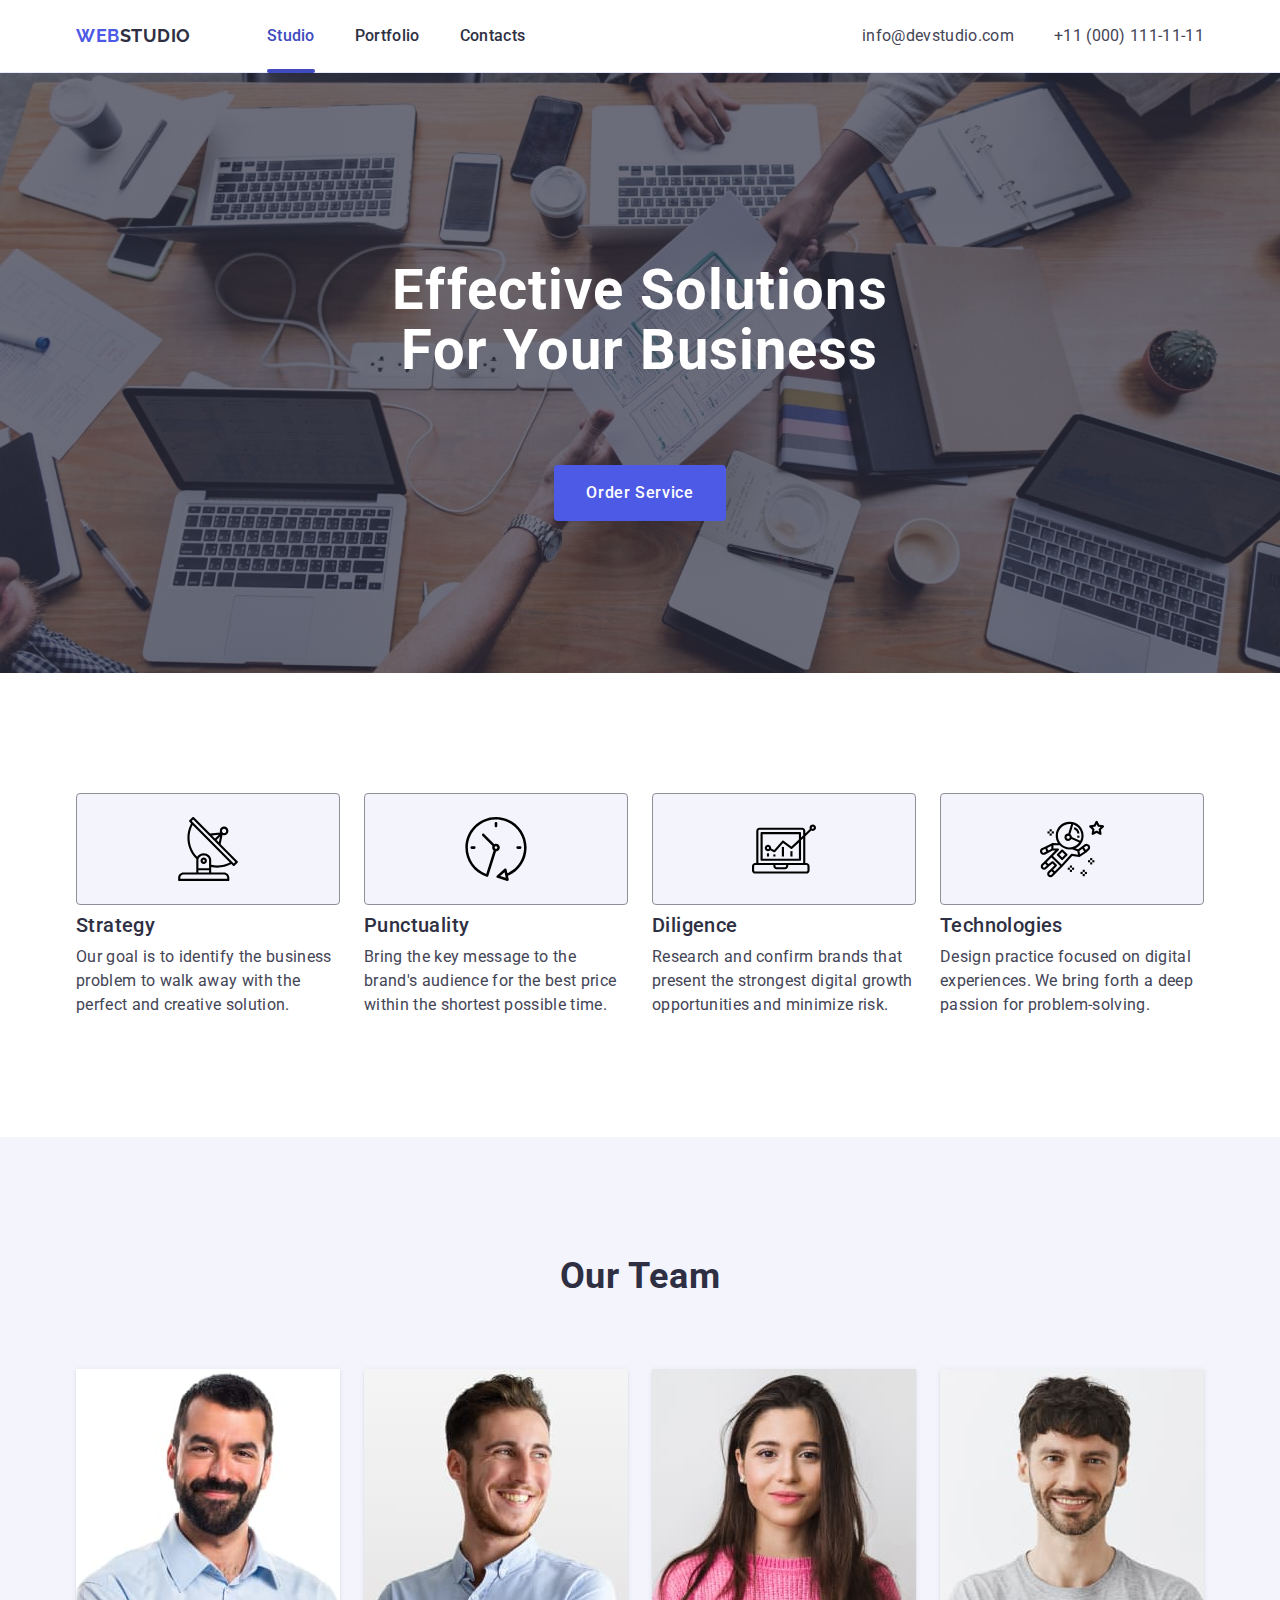
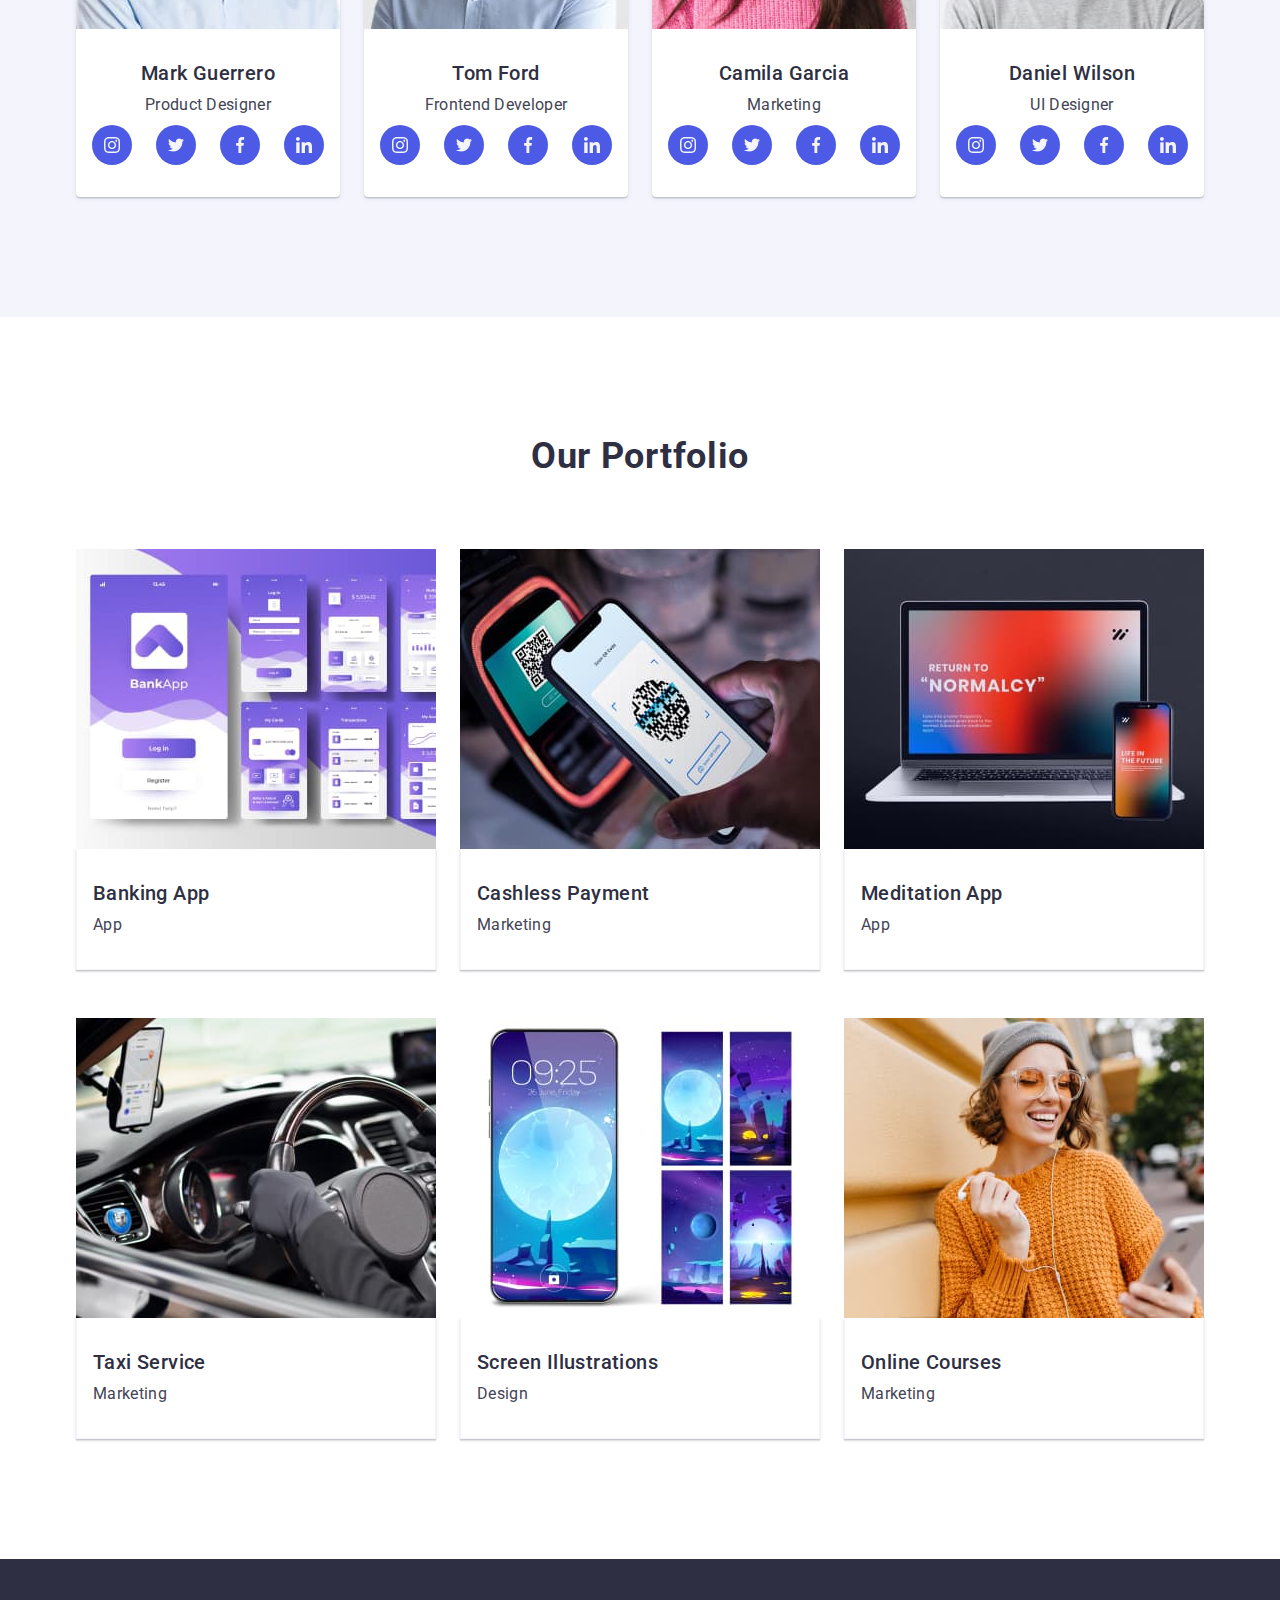
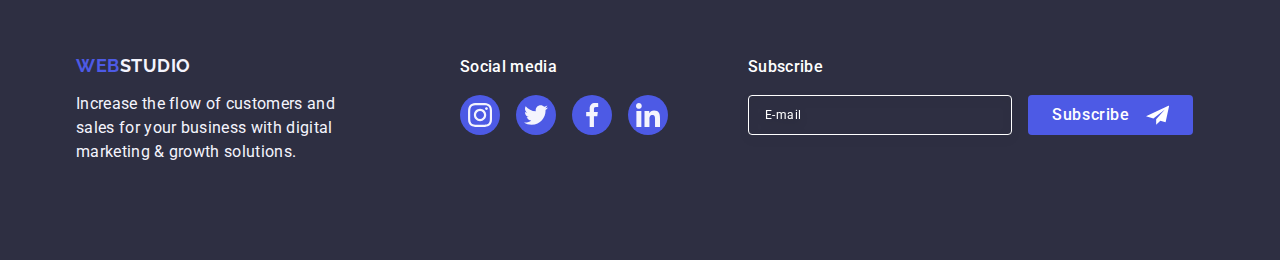
<file: index.html>
<!DOCTYPE html>
<html lang="en">

<head>
  <meta charset="UTF-8" />
  <meta name="viewport" content="width=device-width, initial-scale=1.0" />
  <link rel="stylesheet"
    href="https://cdnjs.cloudflare.com/ajax/libs/modern-normalize/2.0.0/modern-normalize.min.css" />
  <link rel="preconnect" href="https://fonts.googleapis.com">
  <link rel="preconnect" href="https://fonts.gstatic.com" crossorigin>
  <link href="https://fonts.googleapis.com/css2?family=Raleway:wght@700&family=Roboto:wght@400;500;700&display=swap"
    rel="stylesheet">
  <link rel="stylesheet" href="./css/styles.css" />

  <title>WebStudio</title>

</head>
<!-- Main page -->

<body>
  <!--Page header-->

  <header class="page-header">

    <div class="container container-style">

      <nav class="navigation ">

        <a class="logo" href="./index.html">Web<span class="logo-studio">Studio</span> </a>

        <ul class="menu list">
          <li class="menu-item ">
            <a href="./index.html" class="menu-link studio">Studio</a>
          </li>
          <li class="menu-item">
            <a href="#portfolio" class="menu-link ">Portfolio</a>
          </li>
          <li class="menu-item">
            <a href="#contacts" class="menu-link">Contacts</a>
          </li>
        </ul>
      </nav>
      <button title="open menu" class="burger-btn" type="button" data-modal-open-menu>
        <svg class="burger-btn-icon" width="24" height="24">
          <use href="./images/icons.svg#burger"></use>
        </svg>
      </button>

      <address class="menu-adress-header">
        <ul class="menu-adress-item list">
          <li class="menu-adress-link">
            <a class="menu-adress-description" href="mailto:info@devstudio.com">info@devstudio.com</a>
          </li>
          <li class="menu-adress-link">
            <a class="menu-adress-description" href="tel:+110001111111">+11 (000) 111-11-11</a>
          </li>
        </ul>
      </address>

    </div>

  </header>

  <main>
    <!--Hero section-->
    <section class="hero">
      <div class="container">
        <h1 class="main-title main-title-header">
          effective solutions
          for your business
        </h1>
        <button class="btn-order" type="button" data-modal-open> Order Service </button>
      </div>
    </section>

    <!--Section 1-->
    <section class="feature-section">
      <div class="container">
        <h2 class="visually-hidden">Feature</h2>
        <ul class="feature-item list">
          <li class="feature-item-list ">

            <div class="feauture-container-icon">
              <svg class="feature-icon" width="64" height="64" aria-label="strategy icon">
                <use href="./images/icons.svg#antenna"> </use>
              </svg>
            </div>
            <h3 class="feature-header">
              Strategy
            </h3>
            <p class="feature-text">
              Our goal is to identify the business
              problem to walk away with the perfect and creative solution.
            </p>
          </li>
          <li class="feature-item-list">

            <div class="feauture-container-icon">
              <svg class="feature-icon" width="64" height="64" aria-label="strategy icon">
                <use href="./images/icons.svg#clock"> </use>
              </svg>
            </div>
            <h3 class="feature-header ">
              Punctuality
            </h3>
            <p class="feature-text">
              Bring the key message to the brand's audience for the best price within the shortest
              possible
              time.
            </p>
          </li>
          <li class="feature-item-list">

            <div class="feauture-container-icon"><svg class="feature-icon" width="64" height="64"
                aria-label="strategy icon">
                <use href="./images/icons.svg#diagram"> </use>
              </svg></div>

            <h3 class="feature-header">
              Diligence
            </h3>
            <p class="feature-text">
              Research and confirm brands that present the strongest digital growth opportunities and
              minimize
              risk.
            </p>
          </li>
          <li class="feature-item-list">

            <div class="feauture-container-icon">
              <svg class="feature-icon" width="64" height="64" aria-label="strategy icon">
                <use href="./images/icons.svg#astronaut"> </use>
              </svg>
            </div>

            <h3 class="feature-header">
              Technologies
            </h3>
            <p class="feature-text">
              Design practice focused on digital experiences. We bring forth a deep passion for
              problem-solving.
            </p>
          </li>
        </ul>
      </div>
    </section>
    <!--Section 2-->
    <section class="light-bg">
      <div class="container">
        <h2 class="team-header">Our Team</h2>

        <ul class="team-item">
          <li class="team-item-list">
            <img srcset="./images/mark_guerro.jpg 1x, 
                        ./images/mark_guerro@2x.jpg 2x
                        " scr="./images/mark_guerro.jpg" alt="Mark photo" width="264" height="260">
            <div class="team-container">
              <h3 class="team-name">
                Mark Guerrero
              </h3>
              <p class="team-decription">
                Product Designer
              </p>
              <ul class="contact-icon">
                <li class="social-icon">
                  <a href="#" class="social-icon-item">
                    <svg class="social-icon-svg" width="16" height="16">
                      <use href="./images/icons.svg#instagram"></use>
                    </svg>
                  </a>
                </li>
                <li class="social-icon">
                  <a href="#" class="social-icon-item">
                    <svg class="social-icon-svg" width="16" height="16">
                      <use href="./images/icons.svg#twitter"></use>
                    </svg>
                  </a>
                </li>
                <li class="social-icon">
                  <a href="#" class="social-icon-item">
                    <svg class="social-icon-svg" width="16" height="16">
                      <use href="./images/icons.svg#facebook"></use>
                    </svg>
                  </a>
                </li>
                <li class="social-icon">
                  <a href="#" class="social-icon-item">
                    <svg class="social-icon-svg" width="16" height="16">
                      <use href="./images/icons.svg#linkedin"></use>
                    </svg>
                  </a>
                </li>
              </ul>
            </div>

          </li>
          <li class="team-item-list">
            <img srcset="
                        ./images/tom_ford.jpg 1x, 
                        ./images/tom_ford@2x.jpg 2x
                        " scr="./images/tom_ford.jpg" alt="Mark photo" width="264" height="260">

            <div class="team-container">
              <h3 class="team-name">
                Tom Ford
              </h3>
              <p class="team-decription">
                Frontend Developer
              </p>
              <ul class="contact-icon">
                <li class="social-icon">
                  <a href="#" class="social-icon-item">
                    <svg class="social-icon-svg" width="16" height="16">
                      <use href="./images/icons.svg#instagram"></use>
                    </svg>
                  </a>
                </li>
                <li class="social-icon">
                  <a href="#" class="social-icon-item">
                    <svg class="social-icon-svg" width="16" height="16">
                      <use href="./images/icons.svg#twitter"></use>
                    </svg>
                  </a>
                </li>
                <li class="social-icon">
                  <a href="#" class="social-icon-item">
                    <svg class="social-icon-svg" width="16" height="16">
                      <use href="./images/icons.svg#facebook"></use>
                    </svg>
                  </a>
                </li>
                <li class="social-icon">
                  <a href="#" class="social-icon-item">
                    <svg class="social-icon-svg" width="16" height="16">
                      <use href="./images/icons.svg#linkedin"></use>
                    </svg>
                  </a>
                </li>
              </ul>
            </div>

          </li>
          <li class="team-item-list">
            <img srcset="
                           ./images/camila_garcia.jpg 1x, 
                           ./images/camila_garcia@2x.jpg 2x
                           " src="./images/camila_garcia.jpg" alt="Camila photo" width="264" height="260">
            <div class="team-container">
              <h3 class="team-name">
                Camila Garcia
              </h3>
              <p class="team-decription">
                Marketing
              </p>
              <ul class="contact-icon">
                <li class="social-icon">
                  <a href="#" class="social-icon-item">
                    <svg class="social-icon-svg" width="16" height="16">
                      <use href="./images/icons.svg#instagram"></use>
                    </svg>
                  </a>
                </li>
                <li class="social-icon">
                  <a href="#" class="social-icon-item">
                    <svg class="social-icon-svg" width="16" height="16">
                      <use href="./images/icons.svg#twitter"></use>
                    </svg>
                  </a>
                </li>
                <li class="social-icon">
                  <a href="#" class="social-icon-item">
                    <svg class="social-icon-svg" width="16" height="16">
                      <use href="./images/icons.svg#facebook"></use>
                    </svg>
                  </a>
                </li>
                <li class="social-icon">
                  <a href="#" class="social-icon-item">
                    <svg class="social-icon-svg" width="16" height="16">
                      <use href="./images/icons.svg#linkedin"></use>
                    </svg>
                  </a>
                </li>
              </ul>
            </div>

          </li>
          <li class="team-item-list">
            <img srcset="
                                ./images/daniel_wilon.jpg 1x, 
                                 ./images/daniel_wilon@2x.jpg 2x
                                    " src="./images/daniel_wilon.jpg" alt="Daniel photo" width="264" height="260">
            <div class="team-container">
              <h3 class="team-name">
                Daniel Wilson
              </h3>
              <p class="team-decription">
                UI Designer
              </p>
              <ul class="contact-icon">
                <li class="social-icon">
                  <a href="#" class="social-icon-item">
                    <svg class="social-icon-svg" width="16" height="16">
                      <use href="./images/icons.svg#instagram"></use>
                    </svg>
                  </a>
                </li>
                <li class="social-icon">
                  <a href="#" class="social-icon-item">
                    <svg class="social-icon-svg" width="16" height="16">
                      <use href="./images/icons.svg#twitter"></use>
                    </svg>
                  </a>
                </li>
                <li class="social-icon">
                  <a href="#" class="social-icon-item">
                    <svg class="social-icon-svg" width="16" height="16">
                      <use href="./images/icons.svg#facebook"></use>
                    </svg>
                  </a>
                </li>
                <li class="social-icon">
                  <a href="#" class="social-icon-item">
                    <svg class="social-icon-svg" width="16" height="16">
                      <use href="./images/icons.svg#linkedin"></use>
                    </svg>
                  </a>
                </li>
              </ul>
            </div>
          </li>
        </ul>
      </div>
    </section>
    <!-- Our Portfolio-->
    <section class="portfoio section">
      <div class="container" id= "portfolio">
        <h2 class="portfolio-header">Our Portfolio</h2>

        <ul class="portfolio-item">
          <li class="portfolio-item-list">
            <div class="overlay">
              <picture>
                <!-- Desktop screen -->
                <source media="(min-width: 1158px)"
                  srcset="./images/banking_app.jpg 1x, ./images/banking_app.jpg 2x.jpg 2x" type="image/jpg" />
                <!-- Tablet screen -->
                <source media="(min-width: 768px)"
                  srcset="./images/banking_app_tab.jpg 1x, ./images/banking_app_tab@2x.jpg 2x" type="image/jpg" />
                <!-- Mobile screen -->
                <source media="(max-width: 767px)"
                  srcset="./images/banking_app_mob.jpg 1x, ./images/banking_app_mob@2x.jpg 2x" type="image/jpg" />
                <img class="portfolio-img" src="./images/banking_app.jpg" alt="Banking App" loading=" lazy" />
              </picture>

              <p class="overlay-text">
                14 Stylish and User-Friendly App Design Concepts · Task Manager App · Calorie
                Tracker
                App · Exotic Fruit Ecommerce App ·
                Cloud Storage App
              </p>
            </div>
            <div class="portfolio-content">

              <h3 class="portfolio-card">
                Banking App
              </h3>
              <p class="portfolio-text">
                App
              </p>
            </div>

          </li>
          <li class="portfolio-item-list">
            <div class="overlay">
              <picture>
                <!-- Desktop screen -->
                <source media="(min-width: 1158px)"
                  srcset="./images/cashless_payment.jpg 1x, ./images/cashless_payment 2x.jpg 2x" type="image/jpg" />
                <!-- Tablet screen -->
                <source media="(min-width: 768px)"
                  srcset="./images/cashless_payment_tab.jpg 1x, ./images/cashless_payment_tab@2x.jpg 2x"
                  type="image/jpg" />
                <!-- Mobile screen -->
                <source media="(max-width: 767px)"
                  srcset="./images/cashless_payment_mob.jpg 1x, ./images/cashless_payment_mob@2x.jpg 2x"
                  type="image/jpg" />
                <img class="portfolio-img" src="./images/cashless_payment.jpg" alt="Cashless Payment" loading="lazy" />
              </picture>


              <p class="overlay-text">
                14 Stylish and User-Friendly App Design Concepts · Task Manager App · Calorie
                Tracker
                App · Exotic Fruit Ecommerce App ·
                Cloud Storage App
              </p>
            </div>
            <div class="portfolio-content">
              <h3 class="portfolio-card">
                Cashless Payment
              </h3>
              <p class="portfolio-text">
                Marketing
              </p>
            </div>

          </li>
          <li class="portfolio-item-list">
            <div class="overlay">
              <picture>
                <!-- Desktop screen -->
                <source media="(min-width: 1158px)"
                  srcset="./images/meditation_app.jpg 1x, ./images/meditation_app.jpg 2x.jpg 2x" type="image/jpg" />
                <!-- Tablet screen -->
                <source media="(min-width: 768px)"
                  srcset="./images/meditation_app_tab.jpg 1x, ./images/meditation_app_tab@2x.jpg 2x" type="image/jpg" />
                <!-- Mobile screen -->
                <source media="(max-width: 767px)"
                  srcset="./images/meditation_app_mob.jpg 1x, ./images/meditation_app_mob@2x.jpg 2x" type="image/jpg" />
                <img class="portfolio-img" src="./images/meditation_app.jpg" alt="Meditation App" loading=" lazy" />
              </picture>

              <p class="overlay-text">
                14 Stylish and User-Friendly App Design Concepts · Task Manager App · Calorie
                Tracker
                App · Exotic Fruit Ecommerce App ·
                Cloud Storage App
              </p>
            </div>
            <div class="portfolio-content">
              <h3 class="portfolio-card">
                Meditation App
              </h3>
              <p class="portfolio-text">
                App
              </p>
            </div>

          </li>
          <li class="portfolio-item-list">
            <div class="overlay">
              <picture>
                <!-- Desktop screen -->
                <source media="(min-width: 1158px)"
                  srcset="./images/taxi_service.jpg 1x, ./images/taxi_service.jpg 2x.jpg 2x" type="image/jpg" />
                <!-- Tablet screen -->
                <source media="(min-width: 768px)"
                  srcset="./images/taxi_service_tab.jpg 1x, ./images/taxi_service_tab@2x.jpg 2x" type="image/jpg" />
                <!-- Mobile screen -->
                <source media="(max-width: 767px)"
                  srcset="./images/taxi_service_mob.jpg 1x, ./images/taxi_service_mob@2x.jpg 2x" type="image/jpg" />
                <img class="portfolio-img" src="./images/taxi_service.jpg" alt="Taxi Service" loading=" lazy" />
              </picture>

              <p class="overlay-text">
                14 Stylish and User-Friendly App Design Concepts · Task Manager App · Calorie
                Tracker
                App · Exotic Fruit Ecommerce App ·
                Cloud Storage App
              </p>
            </div>
            <div class="portfolio-content">
              <h3 class="portfolio-card">
                Taxi Service
              </h3>
              <p class="portfolio-text">
                Marketing
              </p>
            </div>

          </li>
          <li class="portfolio-item-list">
            <div class="overlay">
              <picture>
                <!-- Desktop screen -->
                <source media="(min-width: 1158px)"
                  srcset="./images/screen-illustrations.jpg 1x, ./images/screen-illustrations.jpg 2x.jpg 2x"
                  type="image/jpg" />
                <!-- Tablet screen -->
                <source media="(min-width: 768px)"
                  srcset="./images/screen-illustrations_tab.jpg 1x, ./images/screen-illustrations_tab@2x.jpg 2x"
                  type="image/jpg" />
                <!-- Mobile screen -->
                <source media="(max-width: 767px)"
                  srcset="./images/screen-illustrations_mob.jpg 1x, ./images/screen-illustrations_mob@2x.jpg 2x"
                  type="image/jpg" />
                <img class="portfolio-img" src="./images/screen-illustrations.jpg" alt="Screen Illustrations"
                  loading=" lazy" />
              </picture>

              <p class="overlay-text">
                14 Stylish and User-Friendly App Design Concepts · Task Manager App · Calorie
                Tracker
                App · Exotic Fruit Ecommerce App ·
                Cloud Storage App
              </p>
            </div>
            <div class="portfolio-content">
              <h3 class="portfolio-card">Screen Illustrations</h3>
              <p class="portfolio-text">Design</p>
            </div>

          </li>
          <li class="portfolio-item-list">
            <div class="overlay">
              <picture>
                <!-- Desktop screen -->
                <source media="(min-width: 1158px)"
                  srcset="./images/online_courses.jpg 1x, ./images/online_courses.jpg 2x.jpg 2x" type="image/jpg" />
                <!-- Tablet screen -->
                <source media="(min-width: 768px)"
                  srcset="./images/online_courses_tab.jpg 1x, ./images/online_courses_tab@2x.jpg 2x" type="image/jpg" />
                <!-- Mobile screen -->
                <source media="(max-width: 767px)"
                  srcset="./images/online_courses_mob.jpg 1x, ./images/online_courses_mob@2x.jpg 2x" type="image/jpg" />
                <img class="portfolio-img" src="./images/online_courses.jpg" alt="Online Courses" loading=" lazy" />
              </picture>

              <p class="overlay-text">
                14 Stylish and User-Friendly App Design Concepts · Task Manager App · Calorie
                Tracker
                App · Exotic Fruit Ecommerce App ·
                Cloud Storage App
              </p>
            </div>
            <div class="portfolio-content">
              <h3 class="portfolio-card">Online Courses</h3>
              <p class="portfolio-text">Marketing</p>
            </div>

          </li>
        </ul>
      </div>
    </section>
  </main>


  <footer class="page-footer">
    <div class="container footer-block" id = "contacts">

      <div class="footer-block-logo">
        <a class="logo-footer" href="./index.html">Web<span class="logo-studio-footer">Studio</span> </a>

        <p class="footer-text">
          Increase the flow of customers and sales for your business with digital marketing & growth
          solutions.
        </p>
      </div>
      <div class="footer-social">
        <p class="social-contact">
          Social media
        </p>
        <ul class="contact-icon-footer">

          <li class="social-icon">
            <a href="#" class="social-icon-footer-item">
              <svg class="social-icon-svg" width="24" height="24">
                <use href="./images/icons.svg#instagram"></use>
              </svg>
            </a>
          </li>
          <li class="social-icon">
            <a href="#" class="social-icon-footer-item">
              <svg class="social-icon-svg" width="24" height="24">
                <use href="./images/icons.svg#twitter"></use>
              </svg>
            </a>
          </li>
          <li class="social-icon">
            <a href="#" class="social-icon-footer-item">
              <svg class="social-icon-svg" width="24" height="24">
                <use href="./images/icons.svg#facebook"></use>
              </svg>
            </a>
          </li>
          <li class="social-icon">
            <a href="#" class="social-icon-footer-item">
              <svg class="social-icon-svg" width="24" height="24">
                <use href="./images/icons.svg#linkedin"></use>
              </svg>
            </a>
          </li>
        </ul>
      </div>


      <div class="subscribe-box">
        <p class="subscribe-box-description">Subscribe</p>
        <form class="subscribe-form">
          <label class="subscribe-box-lable">
            <input class="subscribe-box-input" type="email" name="user-subscribe" placeholder="E-mail">
          </label>
          <button class="subscribe-btn" type="submit">Subscribe
            <svg class="subscribe-btn-icon" width="24" height="24">
              <use href="./images/icons.svg#send">
              </use>
            </svg>
          </button>

        </form>
      </div>
    </div>
  </footer>
  <!--BACKDROP  -->
  <div class="backdrop is-hidden" data-modal>
    <!--  is-hidden -->
    <div class="modal">
      <button class="modal-close-btn" type="button" aria-label="close modal button" data-modal-close>
        <svg class="modal-close-btn-icon" width="8" height="8">
          <use href="./images/icons.svg#close"></use>
        </svg>
      </button>
      <p class="rewiew-form-description ">
        Leave your contacts and we will call you back
      </p>
      <form class="rewiew-form">
        <div class="rewiew-form-field-wrapper">
          <label class="rewiew-form-field-lable" for="user-name">
            Name
          </label>
          <div class="rewiew-form-imput-wrapper">
            <input class="rewiew-form-field" type="text" name="user-name" id="user-name" required>
            <svg class="rewiew-form-field-icon" width="18" height="24">
              <use href="./images/icons.svg#person"></use>
            </svg>
          </div>

        </div>
        <div class="rewiew-form-field-wrapper">
          <label class="rewiew-form-field-lable" for="user-phone">Phone</label>
          <div class="rewiew-form-imput-wrapper">
            <input class="rewiew-form-field" type="tel" name="user-phone" id="user-phone" required
              pattern="[0-9]{3}-[0-9]{3}-[0-9]{2}-[0-9]{2}" title="xxx-xxx-xx-xx" />
            <svg class="rewiew-form-field-icon" width="18" height="24">
              <use href="./images/icons.svg#phone"></use>
            </svg>
          </div>
        </div>
        <div class="rewiew-form-field-wrapper">
          <label class="rewiew-form-field-lable" for="user-email">Email</label>
          <div class="rewiew-form-imput-wrapper">
            <input class="rewiew-form-field" type="email" name="user_email" id="user-email" required />
            <svg class="rewiew-form-field-icon" width="18" height="24">
              <use href="./images/icons.svg#email"></use>
            </svg>
          </div>
        </div>
        <div class="rewiew-form-field-wrapper-message">
          <label class="rewiew-form-field-lable" for="user-comment">Comment</label>
          <textarea class="rewiew-form-message" name="user-comment" id="user-comment"
            placeholder="Text input"></textarea>
        </div>
        <div class="rewiew-form-checkbox-wrapper">
          <input class="rewiew-form-checkbox visually-hidden" type="checkbox" name="user-privacy" value="true"
            id="user-privacy" required />
          <label class="rewiew-form-checkbox-lable" for="user-privacy">
            <span class="rewiew-form-own-checkbox">
              <svg class="rewiew-form-own-checkbox-icon" width="10" height="8">
                <use href="./images/icons.svg#checkbox"></use>
              </svg>
            </span>

            I accept the terms and conditions of the <a class="privacy-policy-link accent-color" href="">Privacy
              Policy</a>
          </label>
        </div>
        <button class="rewiew-form-button" type="submit">Send</button>
      </form>
    </div>
  </div>
  <!--/BACKDROP  -->

  <!--MOBILE MENU  -->
  <div class="mobile-menu" data-modal-menu>
    <!--is-open  -->
    <div class="container mobile-menu-container">
      <button title="close menu button" class="menu-close-btn" type="button" data-modal-close-menu>
        <svg class="menu-close-btn-icon" width="8" height="8">
          <use href="./images/icons.svg#close">
          </use>
        </svg>
      </button>
      <nav class="mob-nav">
        <ul class="mob-nav-list list">
          <li class="mob-list-item">
            <a class="mob-nav-list-link studio-mob" href="./index.html">Studio</a>
          </li>
          <li class="mob-list-item">
            <a class="mob-nav-list-link" href="#portfolio" data-mobile-portfolio-link>Portfolio</a>
          </li>
          <li class="mob-list-item">
            <a class="mob-nav-list-link" href="#contacts-mobile">Contacts</a>
          </li>
        </ul>
      </nav>
      <div class="mob-contact-list" id="contacts-mobile">
        <address class="mob-contacts">
          <ul class="mob-contacts-list list">
            <li class="mob-contacts-item">
              <a class="mob-contacts-link phone" href="tel:+110001111111">+11 (000) 111-11-11</a>
            </li>
            <li class="mob-contacts-item">
              <a class="mob-contacts-link" href="mailto:info@devstudio.com">info@devstudio.com</a>
            </li>
          </ul>
        </address>
        <ul class="mob-list-icon">
          <li class="mob-item-icon">
            <a href="#" class="mob-social-link">
              <svg class="mob-social-icon" width="24" height="24">
                <use href="./images/icons.svg#instagram"></use>
              </svg>
            </a>
          </li>
          <li class="mob-item-icon">
            <a href="#" class="mob-social-link">
              <svg class="mob-social-icon" width="24" height="24">
                <use href="./images/icons.svg#twitter"></use>
              </svg>
            </a>
          </li>
          <li class="mob-item-icon">
            <a href="#" class="mob-social-link">
              <svg class="mob-social-icon" width="24" height="24">
                <use href="./images/icons.svg#facebook"></use>
              </svg>
            </a>
          </li>
          <li class="mob-item-icon">
            <a href="#" class="mob-social-link">
              <svg class="mob-social-icon" width="24" height="24">
                <use href="./images/icons.svg#linkedin"></use>
              </svg>
            </a>
          </li>
        </ul>
      </div>
    </div>
  </div>
  </div>
  <!--/MOBILE MENU  -->
  <script src="./modal.js"></script>
  <script src="./menu.js"></script>
</body>

</html>
</file>
<file: css/styles.css>
/* === Common styles== */
h1,
h2,
h3,
h4,
h5,
h6,
p {
  margin-top: 0;
  margin-bottom: 0;
}

ul,
ol {
  margin-top: 0;
  margin-bottom: 0;
  padding-left: 0;
}

img {
  display: block;
  width: 100%;
}

body {
  font-family: 'Roboto', sans-serif;
  background-color: #fff;
  color: #434455;
}

.visually-hidden {
  position: absolute;
  width: 1px;
  height: 1px;
  margin: -1px;
  border: 0;
  padding: 0;
  white-space: nowrap;
  clip-path: inset(100%);
  clip: rect(0 0 0 0);
  overflow: hidden;
}

.container {
  margin: 0 auto;
}

.container-style {
  display: flex;
  align-items: center;
  justify-content: space-between;
}

.logo {
  font-family: Raleway, sans-serif;
  font-size: 18px;
  font-weight: 700;
  line-height: 1.17;
  letter-spacing: 0.03em;
  text-transform: uppercase;
  color: #4d5ae5;
  text-decoration: none;
}

.logo-studio {
  color: #2e2f42;
}

.list {
  list-style-type: none;
}

.link {
  text-decoration: none;
}

/* === /Common styles== */

/* MOBILE STYLES HEADER==============================================================*/
.container {
  width: 320px;
  padding: 0 16px;
}

.page-header {
  padding: 16px 0;
  border-bottom: 1px solid #e7e9fc;
  background: #fff;
  box-shadow: 0px 1px 6px 0px rgba(46, 47, 66, 0.08),
    0px 1px 1px 0px rgba(46, 47, 66, 0.16),
    0px 2px 1px 0px rgba(46, 47, 66, 0.08);
}

.burger-btn {
  border: none;
  background-color: transparent;
  padding: 0;
  line-height: 0;
}

.burger-btn-icon {
  fill: #2e2f37;
}

/*======= MOBILE STYLES HERO   ============*/

.hero {
  background: #2e2f42;
  padding-top: 72px;
  padding-bottom: 72px;
  margin: auto;
  max-width: 320px;
  margin-left: auto;
  margin-right: auto;
  background-image: linear-gradient(rgba(46, 47, 66, 0.7),
      rgba(46, 47, 66, 0.7)),
    url(../images/people-office-mob.jpg);
  background-repeat: no-repeat;
  background-position: center;
  background-size: cover;
}

@media screen and (min-resolution: 192dpi) and (min-width: 320px),
screen and (min-resolution: 2dppi) and (min-width: 320px),
screen and (min-device-pixel-ratio: 2) and (min-width: 320px) {
  .hero {
    background-image: linear-gradient(rgba(46, 47, 66, 0.7),
        rgba(46, 47, 66, 0.7)),
      url(../images/people-office-mob@2x.jpg);
  }
}

.main-title {
  font-size: 36px;
  font-weight: 700;
  line-height: 1.11;
  letter-spacing: 0.02em;
  text-align: center;
  text-transform: capitalize;
  color: #fff;
}

.main-title-header {
  max-width: 206px;
  margin-left: auto;
  margin-right: auto;
  margin-bottom: 72px;
}

/* === Button == */
.btn-order {
  font-size: 16px;
  font-weight: 500;
  line-height: 1.5;
  letter-spacing: 0.04em;
  background: #4d5ae5;
  color: #fff;
  border: none;
  border-radius: 4px;
  cursor: pointer;
  display: block;
  min-width: 169px;
  padding-top: 16px;
  padding-bottom: 16px;
  padding-left: 32px;
  padding-right: 32px;
  margin: auto;
  transition: background-color 250ms cubic-bezier(0.4, 0, 0.2, 1);
}

.btn-order:hover,
.btn-order:focus {
  background: #404bbf;
  color: #fff;
}

/*======= /MOBILE STYLES HERO   ============*/

/*======= MOBILE STYLES SECTION FEAUTURE   ============*/
.feature-section {
  padding-top: 96px;
  padding-bottom: 96px;
}

@media screen and (max-width: 767px) {
  .feature-item-list:not(:last-child) {
    margin-bottom: 72px;
  }

  .portfolio-img {
    height: auto;
  }
}

.feature-header {
  font-size: 36px;
  font-weight: 700;
  line-height: 1.1;
  letter-spacing: 0.02em;
  text-align: center;
  text-transform: capitalize;
  color: #2e2f42;
  margin-bottom: 8px;
}

.feature-text {
  font-size: 16px;
  font-weight: 400;
  line-height: 1.5;
  letter-spacing: 0.02em;
  color: #434455;
}

/*======= /MOBILE STYLES SECTION FEAUTURE   ============*/

/*======= MOBILE STYLES SECTION OUR TEAM   ============*/
.light-bg {
  background-color: #f4f4fd;
  padding-top: 96px;
  padding-bottom: 96px;
}

.team-header {
  font-size: 36px;
  font-weight: 700;
  line-height: 1.11;
  letter-spacing: 0.02em;
  text-transform: capitalize;
  text-align: center;
  color: #2e2f42;
  margin-bottom: 72px;
}

.team-item {
  list-style-type: none;
  display: flex;
  flex-direction: column;
  justify-content: center;
  align-items: center;
  gap: 72px;
}

.team-item-list {
  background-color: #fff;
  border-radius: 0px 0px 4px 4px;
  box-shadow: 0px 2px 1px 0px rgba(46, 47, 66, 0.08),
    0px 1px 1px 0px rgba(46, 47, 66, 0.16),
    0px 1px 6px 0px rgba(46, 47, 66, 0.08);
}

.team-container {
  padding-top: 32px;
  padding-bottom: 32px;
}

.team-name {
  text-align: center;
  font-size: 20px;
  font-weight: 500;
  line-height: 1.2;
  letter-spacing: 0.02em;
  color: #2e2f42;
  margin-bottom: 8px;
}

.team-decription {
  text-align: center;
  font-size: 16px;
  font-weight: 400;
  line-height: 1.5;
  letter-spacing: 0.02em;
  margin-bottom: 8px;
}

.contact-icon {
  list-style-type: none;
  display: flex;
  gap: 24px;
  justify-content: center;
}

.social-icon {
  display: flex;
}

.social-icon-item {
  fill: #f4f4fd;
  display: flex;
  border-radius: 50%;
  background-color: #4d5ae5;
  align-items: center;
  justify-content: center;
  width: 40px;
  height: 40px;
  transition: background-color 250ms cubic-bezier(0.4, 0, 0.2, 1);
}

/*======= /MOBILE STYLES SECTION OUR TEAM   ============*/

/*======= MOBILE STYLES SECTION OUR PORTFOLIO   ============*/
.section {
  padding-top: 96px;
  padding-bottom: 96px;
}

.portfolio-header {
  font-size: 36px;
  font-style: normal;
  font-weight: 700;
  line-height: 1.11;
  letter-spacing: 0.02em;
  text-transform: capitalize;
  text-align: center;
  color: #2e2f42;
  margin-bottom: 72px;
}

.portfolio-item {
  list-style-type: none;
  display: flex;
  flex-direction: column;
  justify-content: center;
  align-items: center;
  gap: 48px;
  border-bottom: 1px;
}

.portfolio-item-list {
  width: 288px;
  transition: box-shadow 250ms cubic-bezier(0.4, 0, 0.2, 1);
}

.overlay-text {
  display: none;
}

.portfolio-content {
  padding-top: 32px;
  padding-right: 16px;
  padding-bottom: 32px;
  padding-left: 16px;
  border: 1px solid #f4f4fd;
  border-top: none;
  background: #fff;
  box-shadow: 0px 2px 1px 0px rgba(46, 47, 66, 0.08),
    0px 1px 1px 0px rgba(46, 47, 66, 0.16),
    0px 1px 6px 0px rgba(46, 47, 66, 0.08);
}

.portfolio-card {
  font-size: 20px;
  font-weight: 500;
  line-height: 1.2;
  letter-spacing: 0.02em;
  color: #2e2f42;
  margin-bottom: 8px;
}

.portfolio-text {
  font-size: 16px;
  font-weight: 400;
  line-height: 1.5;
  letter-spacing: 0.02em;
}

/*======= /MOBILE STYLES SECTION OUR PORTFOLIO   ============*/

/*======= MOBILE STYLES FOOTER   ============*/
.page-footer {
  background: #2e2f42;
  padding: 96px 0;
}

.footer-block {
  display: flex;
  align-items: center;
  flex-direction: column;
  gap: 72px;
}

.footer-block-logo {
  display: flex;
  flex-direction: column;
  align-items: center;
}

.logo-footer {
  font-family: Raleway, sans-serif;
  font-size: 18px;
  font-weight: 700;
  line-height: 1.17;
  letter-spacing: 0.03em;
  text-transform: uppercase;
  text-decoration: none;
  color: #4d5ae5;
  display: inline-block;
  margin-bottom: 16px;
}

.logo-studio-footer {
  font-family: Raleway, sans-serif;
  font-size: 18px;
  font-weight: 700;
  line-height: 1.17;
  letter-spacing: 0.03em;
  text-transform: uppercase;
  color: #f4f4fd;
}

.footer-text {
  color: #f4f4fd;
  font-size: 16px;
  font-weight: 400;
  line-height: 1.5;
  letter-spacing: 0.02em;
  max-width: 264px;
}

.social-contact {
  font-size: 16px;
  font-weight: 500;
  line-height: 1.5;
  letter-spacing: 0.02em;
  color: #fff;
  margin-bottom: 16px;
  text-align: center;
}

.contact-icon-footer {
  list-style-type: none;
  display: flex;
  gap: 16px;
  justify-content: center;
}

.social-icon-footer-item {
  fill: #f4f4fd;
  display: flex;
  border-radius: 50%;
  background-color: #4d5ae5;
  align-items: center;
  justify-content: center;
  width: 40px;
  height: 40px;
  padding: 8px;
  transition: background-color 250ms cubic-bezier(0.4, 0, 0.2, 1);
}

.subscribe-form {
  display: flex;
  flex-direction: column;
  align-items: center;
  gap: 16px;
}

.subscribe-box-description {
  font-size: 16px;
  font-weight: 500;
  line-height: 1.5;
  letter-spacing: 0.02em;
  color: #fff;
  margin-bottom: 16px;
  text-align: center;
}

.subscribe-box-input {
  width: 264px;
  height: 40px;
  font-size: 12px;
  font-weight: 400;
  line-height: 1.5;
  letter-spacing: 0.04em;
  padding-left: 16px;
  border-radius: 4px;
  border: 1px solid #fff;
  background-color: transparent;
  filter: drop-shadow(0px 4px 4px rgba(0, 0, 0, 0.15));
  color: #fff;
}

.subscribe-box-input::placeholder {
  color: #fff;
}

.subscribe-btn {
  display: flex;
  justify-content: center;
  align-items: center;
  width: 165px;
  padding: 8px 24px;

  font-size: 16px;
  font-weight: 500;
  line-height: 1.5;
  letter-spacing: 0.04em;
  color: #fff;
  border: none;
  border-radius: 4px;
  background-color: #4d5ae5;
  transition: background-color 250ms cubic-bezier(0.4, 0, 0.2, 1);
  cursor: pointer;
}

.subscribe-btn:hover,
.subscribe-btn:focus {
  background-color: #404bbf;
}

.subscribe-btn-icon {
  margin-left: 16px;
  fill: white;
}

/*======= /MOBILE STYLES FOOTER   ============*/

/*-------BACKDROP----------*/
.backdrop {
  position: fixed;
  width: 100%;
  height: 100%;
  top: 0;
  left: 0;
  z-index: 9999999;
  background: rgba(46, 47, 66, 0.4);
  opacity: 1;
  visibility: visible;

  transition: opacity 250ms cubic-bezier(0.4, 0, 0.2, 1),
    visibility 250ms cubic-bezier(0.4, 0, 0.2, 1);
}

.backdrop.is-hidden {
  visibility: hidden;
  opacity: 0;
}

/*======MODALWINDOW STYLES======*/
.modal {
  position: absolute;
  width: 288px;
  min-height: 623px;
  border-radius: 4px;
  background-color: #fcfcfc;
  top: 50%;
  left: 50%;
  transform: translate(-50%, -50%);
  padding: 72px 16px 24px 16px;
  box-shadow: 0px 1px 1px rgba(0, 0, 0, 0.14), 0px 1px 3px rgba(0, 0, 0, 0.12),
    0px 2px 1px rgba(0, 0, 0, 0.2);
  transition: transform 250ms cubic-bezier(0.4, 0, 0.2, 1);
}

.modal.is-hidden {
  visibility: visible;
}

.modal-close-btn {
  position: absolute;
  top: 24px;
  right: 24px;
  width: 24px;
  height: 24px;
  display: flex;
  align-items: center;
  justify-content: center;
  background-color: #e7e9fc;
  border: 1px solid rgba(0, 0, 0, 0.1);
  border-radius: 50%;
  padding: 0;
  line-height: 0;
  cursor: pointer;
  transition: background-color 250ms cubic-bezier(0.4, 0, 0.2, 1),
    border 250ms cubic-bezier(0.4, 0, 0.2, 1);
}

.modal-close-btn:hover,
.modal-close-btn:focus {
  background-color: #404bbf;
  border: none;
}

.modal-close-btn-icon {
  fill: #2e2f42;
}

.modal-close-btn:hover .modal-close-btn-icon,
.modal-close-btn:focus .modal-close-btn-icon {
  fill: #fff;
  transition: fill 250ms cubic-bezier(0.4, 0, 0.2, 1);
}

.rewiew-form-description {
  text-align: center;
  font-size: 16px;
  font-weight: 500;
  line-height: 1.5;
  letter-spacing: 0.02em;
  margin-bottom: 16px;
  color: #2e2f42;
}

/*======/MODALWINDOW STYLES======*/

/*======REVIEW FORM STYLES======*/

.rewiew-form-field-wrapper {
  margin-bottom: 8px;
}

.rewiew-form-field-wrapper-message {
  margin-bottom: 16px;
}

.rewiew-form-field-lable {
  display: block;
  font-size: 12px;
  font-weight: 400;
  line-height: 1.17;
  letter-spacing: 0.04em;
  margin-bottom: 4px;
  color: #8e8f99;
}

.rewiew-form-imput-wrapper {
  position: relative;
}

.rewiew-form-field {
  width: 100%;
  height: 40px;

  padding-left: 38px;
  border-radius: 4px;
  border: 1px solid rgba(46, 47, 66, 0.4);
  background-color: transparent;
  outline: transparent;
  transition: border-color 250ms cubic-bezier(0.4, 0, 0.2, 1);
}

.rewiew-form-field:focus {
  border-color: #4d5ae5;
  outline-color: transparent;
  outline-offset: 4px;
}

.rewiew-form-field-icon {
  position: absolute;
  top: 50%;
  left: 16px;
  transform: translateY(-50%);
  transition: fill 250ms cubic-bezier(0.4, 0, 0.2, 1);
}

.rewiew-form-field:focus+.rewiew-form-field-icon {
  fill: #4d5ae5;
}

.rewiew-form-message {
  width: 100%;
  height: 120px;
  font-size: 12px;
  font-weight: 400;
  line-height: 1.17;
  letter-spacing: 0.04em;
  border-radius: 4px;
  background-color: transparent;
  outline: transparent;
  border: 1px solid rgba(46, 47, 66, 0.4);
  resize: none;
  padding: 8px 16px;
  color: rgba(46, 47, 66, 0.4);
  transition: border-color 250ms cubic-bezier(0.4, 0, 0.2, 1);
}

.rewiew-form-message::placeholder {
  color: rgba(46, 47, 66, 0.4);
}

.rewiew-form-message:focus {
  border-color: rgba(77, 90, 229, 1);
  outline-color: transparent;
  outline-offset: 4px;
}

/* CHECKBOX*/
.rewiew-form-checkbox-wrapper {
  margin-bottom: 24px;
}

.rewiew-form-checkbox-lable {
  font-size: 12px;
  font-weight: 400;
  line-height: 1.17;
  letter-spacing: 0.04em;
  color: #8e8f99;
}

.accent-color {
  color: #4d5ae5;
}

.rewiew-form-own-checkbox {
  display: inline-flex;
  justify-content: center;
  align-items: center;
  width: 16px;
  height: 16px;
  border: 1px solid rgba(46, 47, 66, 0.4);
  border-radius: 2px;
  margin-right: 8px;
  cursor: pointer;
  fill: transparent;
  transition: background-color 250ms cubic-bezier(0.4, 0, 0.2, 1),
    border 250ms cubic-bezier(0.4, 0, 0.2, 1),
    fill 250ms cubic-bezier(0.4, 0, 0.2, 1);
}

.rewiew-form-checkbox:checked+.rewiew-form-checkbox-lable .rewiew-form-own-checkbox {
  border: none;
  background-color: #404bbf;
  border: none;
  fill: #f4f4fd;
}

.rewiew-form-checkbox:focus .rewiew-form-checkbox-label .rewiew-form-own-checkbox {
  outline: 2px solid #4d5ae5;
}

.rewiew-form-button {
  display: block;
  min-width: 169px;
  height: 56px;
  padding: 16px 32px;
  margin: 0 auto;
  color: #fff;
  text-align: center;
  font-size: 16px;
  font-weight: 500;
  line-height: 1.5;
  letter-spacing: 0.04em;
  border: none;
  border-radius: 4px;
  background: #4d5ae5;
  box-shadow: 0px 4px 4px 0px rgba(0, 0, 0, 0.15);
  transition: background-color 250ms cubic-bezier(0.4, 0, 0.2, 1);
  cursor: pointer;
}

/*======/REVIEW FORM STYLES======*/

@media screen and (max-width: 767px) {}

/*========== DISPLAY NONE MOBILE ==========*/
.menu {
  display: none;
}

.menu-adress-header {
  display: none;
}

.feauture-container-icon {
  display: none;
}

/*========== /DISPLAY NONE MOBILE ==========*/

/* ===============  MOBILE MENU STYLES=============== */
.mobile-menu {
  position: fixed;
  top: 0;
  left: 0;
  width: 100%;
  height: 100%;
  z-index: 999999999;
  background-color: #fff;
  transform: translateX(100%);
  transition: transform 250ms cubic-bezier(0.4, 0, 0.2, 1);
}

.mobile-menu.is-open {
  opacity: 1;
  visibility: visible;
  transform: translateX(0%);
}

.mobile-menu-container {
  position: relative;
  padding: 72px 16px 40px 16px;
  height: 100%;
  display: flex;
  flex-direction: column;
  justify-content: space-between;
}

.menu-close-btn {
  position: absolute;
  top: 24px;
  right: 24px;
  width: 24px;
  height: 24px;
  display: flex;
  align-items: center;
  justify-content: center;
  background-color: transparent;
  border: 1px solid rgba(0, 0, 0, 0.1);
  border-radius: 50%;
  padding: 0;
  line-height: 0;
  cursor: pointer;
  transition: background-color 250ms cubic-bezier(0.4, 0, 0.2, 1),
    border 250ms cubic-bezier(0.4, 0, 0.2, 1);
}

.mob-list-item:not(:last-child) {
  margin-bottom: 40px;
}

.mob-nav {}

.mob-nav-list-link.studio-mob {
  color: #404bbf;
}

.mob-nav-list-link {
  font-size: 36px;
  font-weight: 700;
  line-height: 1, 11;
  letter-spacing: 0, 02em;
  text-transform: capitalize;
  text-decoration: none;
  color: #2e2f42;
}

.mob-contact-list {
  margin-top: auto;
}

.mob-contacts-item:not(:last-child) {
  margin-bottom: 24px;
}

.mob-contacts-link {
  color: #434455;
  font-size: 20px;
  font-style: normal;
  font-weight: 500;
  line-height: 1.2;
  letter-spacing: 0.02em;
  text-decoration: none;
}

.mob-contacts-link.phone {
  color: #4d5ae5;
}

.mob-contacts-list {
  margin-bottom: 48px;
}

/*-------Social icon mobile----------*/
.mob-list-icon {
  display: flex;
  width: 280px;
  justify-content: center;
  gap: 40px;
}

.mob-item-icon {
  display: flex;
}

.mob-social-link {
  fill: #f4f4fd;
  display: flex;
  border-radius: 50%;
  background-color: #4d5ae5;
  align-items: center;
  justify-content: center;
  width: 40px;
  height: 40px;
  padding: 8px;
  transition: background-color 250ms cubic-bezier(0.4, 0, 0.2, 1);
}

/*-------/Social icon mobile----------*/
/* =================  MOBILE MENU STYLES================ */
/* ============TABLET STYLES =======================*/
@media screen and (min-width: 768px) {
  .burger-btn {
    display: none;
  }

  .container {
    width: 768px;
  }

  /* ==========header===========*/
  .page-header {
    padding: 0;
    border-bottom: 1px solid #e7e9fc;
    background: #fff;
    box-shadow: 0px 1px 6px 0px rgba(46, 47, 66, 0.08),
      0px 1px 1px 0px rgba(46, 47, 66, 0.16),
      0px 2px 1px 0px rgba(46, 47, 66, 0.08);
  }

  .navigation {
    display: flex;
    align-items: center;
    margin-right: auto;
  }

  .logo {
    margin-right: 120px;
  }

  .menu {
    gap: 40px;
  }

  .menu {
    display: flex;
    align-items: center;
    font-style: normal;
  }

  .menu-adress-header {
    display: flex;
  }

  .menu-adress-item {
    display: flex;
    flex-direction: column;
    gap: 12px;
  }

  .menu-link {
    color: #2e2f42;
    font-size: 16px;
    font-weight: 500;
    line-height: 1.5;
    letter-spacing: 0.02em;
    list-style-type: none;
    text-decoration: none;
    padding: 24px 0;
    transition: color 250ms cubic-bezier(0.4, 0, 0.2, 1);
  }

  .studio {
    display: flex;
    position: relative;
    color: #404bbf;
  }

  .studio::after {
    display: block;
    position: absolute;
    content: '';
    width: 100%;
    height: 4px;
    border-radius: 2px;
    left: 0;
    bottom: -1px;
    background-color: #404bbf;
  }

  .menu-link:hover,
  .menu-link:focus {
    color: #404bbf;
  }

  .menu-adress-description {
    font-style: normal;
    font-size: 12px;
    font-weight: 400;
    line-height: 1.16;
    letter-spacing: 0.04em;
    color: #434455;
    text-decoration: none;
    transition: color 250ms cubic-bezier(0.4, 0, 0.2, 1);
  }

  .menu-adress-description:hover,
  .menu-adress-description:focus {
    color: #404bbf;
  }

  /*========HERO TAB==========*/
  .hero {
    padding-top: 112px;
    padding-bottom: 112px;
    max-width: 768px;
    background-image: linear-gradient(rgba(46, 47, 66, 0.7),
        rgba(46, 47, 66, 0.7)),
      url(../images/people-office-tab.jpg);
  }

  @media screen and (min-resolution: 192dpi) and (min-width: 768px),
  screen and (min-resolution: 2dppi) and (min-width: 768px),
  screen and (min-device-pixel-ratio: 2) and (min-width: 768px) {
    .hero {
      background-image: linear-gradient(rgba(46, 47, 66, 0.7),
          rgba(46, 47, 66, 0.7)),
        url(../images/people-office-tab@2x.jpg);
    }
  }

  .main-title {
    max-width: 496px;
    font-size: 56px;
    font-weight: 700;
    line-height: 1.07;
    letter-spacing: 0.02em;
    color: #fff;
  }

  .main-title-header {
    margin-bottom: 36px;
  }

  /*=====SECTION 1 Feauture===*/

  .feauture-container-icon {
    display: none;
  }

  .feature-item {
    display: flex;
    flex-direction: row;
    row-gap: 72px;
    column-gap: 24px;
    flex-wrap: wrap;
  }

  .feature-item-list {
    width: calc((100% - 24px) / 2);
  }

  .feature-header {
    text-align: left;
  }

  .feature-text {
    font-weight: 500;
  }

  /*=====SECTION 2 OUR TEAM===*/
  .team-item {
    flex-direction: row;
    flex-wrap: wrap;
    column-gap: 24px;
    row-gap: 64px;
  }

  /*=====SECTION 3 OUR PORTFOLIO===*/
  .section {
    padding-top: 96px;
    padding-bottom: 96px;
  }

  .portfolio-item {
    flex-direction: row;
    flex-wrap: wrap;
    column-gap: 24px;
    row-gap: 64px;
  }

  .portfolio-item-list {
    width: calc((100% - 24px) / 2);
  }

  .page-footer {
    padding-top: 96px;
    padding-bottom: 96px;
  }

  .footer-block {
    flex-direction: row;
    flex-wrap: wrap;
    column-gap: 24px;
    row-gap: 72px;
    align-items: baseline;
    padding-left: 108px;
  }

  .footer-block-logo {
    align-items: flex-start;
  }

  .social-contact {
    text-align: left;
  }

  .subscribe-box-description {
    text-align: left;
  }

  .subscribe-form {
    flex-direction: row;
  }

  .modal {
    width: 408px;
    padding-top: 72px;
    padding-bottom: 24px;
    padding-left: 24px;
    padding-right: 24px;
    min-height: 584px;
  }
}

/* ============================DESKTOP STYLES================== */
@media screen and (min-width: 1158px) {
  .container {
    width: 1158px;
    padding-left: 15px;
    padding-right: 15px;
  }

  .header {
    padding-top: 24px;
    padding-bottom: 24px;
  }

  .logo {
    margin-right: 76px;
  }

  .menu-adress-item {
    flex-direction: row;
    gap: 40px;
  }

  .menu-adress-description {
    font-style: normal;
    font-size: 16px;
    font-weight: 400;
    line-height: 1.5;
    letter-spacing: 0.02em;
    color: #434455;
    text-decoration: none;
    transition: color 250ms cubic-bezier(0.4, 0, 0.2, 1);
  }

  .hero {
    background: #2e2f42;
    padding-top: 188px;
    padding-bottom: 188px;
    height: 600px;
    max-width: 1440px;
    margin-left: auto;
    margin-right: auto;
    background-image: linear-gradient(rgba(46, 47, 66, 0.7),
        rgba(46, 47, 66, 0.7)),
      url(../images/people-office.jpg);
    background-repeat: no-repeat;
    background-position: center;
    background-size: cover;
  }

  @media screen and (min-resolution: 192dpi) and (min-width: 1158px),
  screen and (min-resolution: 2dppi) and (min-width: 1158px),
  screen and (min-device-pixel-ratio: 2) and (min-width: 1158px) {
    .hero {
      background-image: linear-gradient(rgba(46, 47, 66, 0.7),
          rgba(46, 47, 66, 0.7)),
        url(../images/people-office@2x.jpg);
    }
  }

  .main-title {
    padding-bottom: 48px;
  }

  .feature-section {
    padding-top: 120px;
    padding-bottom: 120px;
  }

  .feauture-container-icon {
    display: flex;
    justify-content: center;
    align-items: center;
    height: 112px;
    border-radius: 4px;
    border: 1px solid #8e8f99;
    background: #f4f4fd;
    margin-bottom: 8px;
  }

  .feature-item {
    display: flex;
    gap: 24px;
  }

  .feature-item-list {
    flex-basis: calc((100% - 72px) / 4);
  }

  .feature-header {
    font-size: 20px;

    font-weight: 500;
    line-height: 1.2;
    letter-spacing: 0.02em;
  }

  .feature-text {
    font-weight: 400;
    line-height: 1.5;
    letter-spacing: 0.02em;
  }

  .light-bg {
    padding-top: 120px;
    padding-bottom: 120px;
  }

  .social-icon-item:hover,
  .social-icon-item:focus {
    background-color: #404bbf;
  }

  /*==========OUR PORTFOLIO========*/
  .section {
    padding-top: 120px;
    padding-bottom: 120px;
  }

  .portfolio-item {
    gap: 48px 24px;
  }

  .portfolio-item-list {
    width: calc((100% - 48px) / 3);
    position: relative;
  }

  .portfolio-item-list:hover {
    box-shadow: 0px 1px 6px rgba(46, 47, 66, 0.08),
      0px 1px 1px rgba(46, 47, 66, 0.16), 0px 2px 1px rgba(46, 47, 66, 0.08);
  }

  .overlay {
    position: relative;
    overflow: hidden;
  }

  .overlay-text {
    display: flex;
    position: absolute;
    top: 0;
    font-size: 16px;
    font-weight: 400;
    line-height: 1.5;
    letter-spacing: 0.02em;
    color: #f4f4fd;
    padding: 40px 32px;
    background-color: #4d5ae5;
    width: 100%;
    height: 100%;
    transform: translateY(100%);
    transition: transform 250ms cubic-bezier(0.4, 0, 0.2, 1);
  }

  .portfolio-item-list:hover .overlay-text {
    transform: translateY(0%);
  }

  /*=======FOOTER============*/
  .footer-block {
    gap: unset;
  }

  .footer-block-logo {
    margin-right: 120px;
  }

  .subscribe-box {
    margin-left: 80px;
  }

  .social-icon-footer-item:hover,
  .social-icon-footer-item:focus {
    background-color: #31d0aa;
  }
}
</file>
